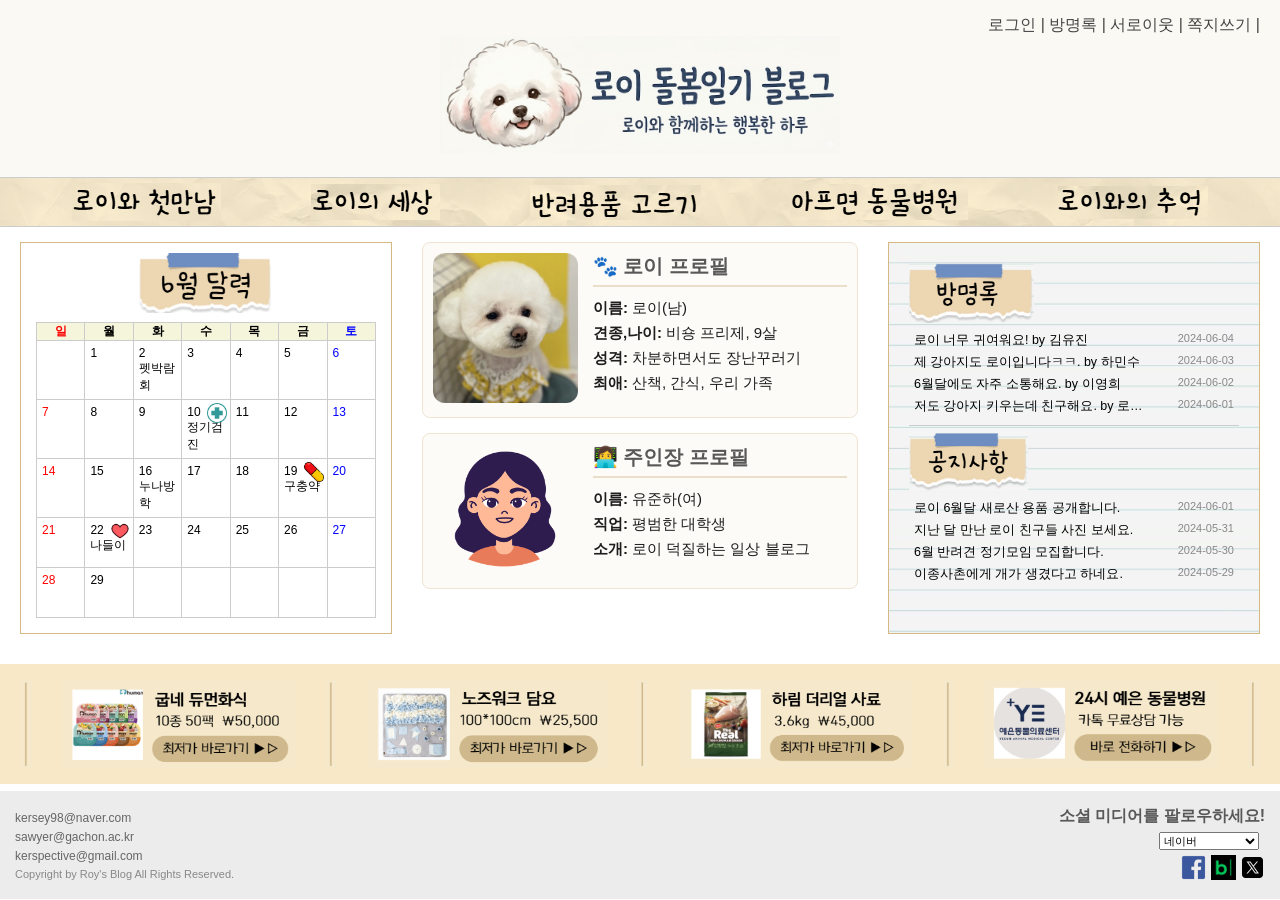
<file: index.html>
<!DOCTYPE html>
<html>
<head>
    <meta charset="UTF-8">
    <meta name="viewport" content="width=device-width, initial-scale=1.0">
    <title>로이 돌봄일기 블로그</title>
    <link rel="stylesheet" href="style.css">
<style>
/* 메인 페이지 전용 스타일 */
.content-wrapper {
    display: flex;       
    flex-wrap: wrap;     
    padding: 15px 20px;
    gap: 20px;           
    box-sizing: border-box;
    align-items: stretch; 
}
/* 💡 세 칸의 비율을 비슷하게 다듬으면서 가운데를 살짝만 늘림 (31% : 38% : 31%) */
.left {
    border: solid 1px #d4b982;
    width: calc((100% - 40px) * 0.31); 
    padding: 10px 15px 15px 15px;
    text-align: center;
    box-sizing: border-box; 
    background-color: #ffffff;
}
.main{
    width: calc((100% - 40px) * 0.38); 
    padding: 0 10px 20px 10px; 
    color: #1d1d1d;
    box-sizing: border-box;
}
.right{
    background-image:url('notebook.png');
    border:solid 1px #d4b982;
    width: calc((100% - 40px) * 0.31); 
    padding: 15px 20px 20px 20px;
    box-sizing: border-box;
}

.main h2{
    margin-bottom:12px;
    color: #585858;
    font-size: 20px;
    border-bottom: 2px solid #eaddca; 
    padding-bottom: 5px;
}
.main ul{
    list-style-type: none; 
    padding-left: 0;
}
.main li {
    margin-bottom: 6px;
    font-size: 15px;
}
.royprofile, .myprofile {
    width: 100%;
    overflow: hidden; 
    background-color: #fdfbf7; 
    padding: 10px;
    border: 1px solid #f0e4d0;
    border-radius: 8px;
}
.royprofile {
    margin-bottom: 15px; 
}
.myprofile {
    clear: both;
}
.main .mainleft{
    float:left;
    width: 35%; 
    text-align: center;
}
.main .mainleft img {
    border-radius: 12px; 
    object-fit: cover;
    max-width: 100%;
}
.main .mainright{
    float: left;
    width: 65%;
    padding-left: 15px; /* 가로폭 축소에 따른 내부 패딩 소폭 최적화 */
}
.right img{
    margin-top:5px;
}

#visitor, #notice {
    width:100%;
}
#visitor li, #notice li {
    display: block;
    width: 100%;
    margin-bottom: 5px; 
    overflow: hidden;
}
/* 💡 글자 크기와 여백을 다듬어 가로폭 축소 시 텍스트가 깨지지 않게 보완 */
#visitor .subject, #notice .subject{
    float:left;
    margin-left:5px;
    font-size: 12.5px;
    white-space: nowrap;
    overflow: hidden;
    text-overflow: ellipsis;
    max-width: 70%; /* 제목이 길어져 날짜 영역을 침범하지 않도록 제한 */
}
#visitor .date, #notice .date{
    float:right;
    margin-right:5px;
    font-size: 11px;
    color: #888888;
}
#visitor ul{
    margin-top:5px;
}
#notice ul{
    margin-top:5px;
}
th{
    background-color:beige;
}
.sunday{
    color:red;
}
.saturday{
    color:blue;
}
table,tr,th,td{
    border-collapse:collapse;
    border:solid 1px #cccccc;
    font-size:12px;
}
table {
    width: 100%;
    margin-top: 5px;
}
td {
    height: 50px;
    width: 14.28%;
    text-align: left;
    vertical-align: top;
    padding: 5px;
}
td.sticker{
    position:relative;
}
.sticker img{
    width:20px;
    position: absolute;
    right: 3px;
    top: 3px;
}

/* ================= 중간 너비 구간 (621px ~ 1024px) 대응 ================= */
@media only screen and (min-width: 621px) and (max-width: 1024px) {
    .content-wrapper {
        gap: 20px !important;
    }
    .left {
        width: calc((100% - 20px) / 2) !important;
    }
    .main {
        width: calc((100% - 20px) / 2) !important;
        padding: 0 !important;
    }
    .right {
        width: 100% !important;
    }
    #visitor .subject, #notice .subject {
        max-width: 80% !important; /* 화면 너비 확장 시 텍스트 표시 영역 확대 */
    }
}

/* ================= 반응형 모바일 설정 (620px 이하) ================= */
@media only screen and (max-width: 620px) {
    .content-wrapper {
        gap: 15px !important;
        padding: 15px 10px !important;
    }
    .left, .main, .right {
        width: 100% !important;
        padding: 10px !important; 
    }
    .main {
        padding: 0 !important;
    }
    #visitor .subject, #notice .subject {
        max-width: 75% !important;
    }
}
</style>
</head>
<body>
<div id="page">
    
    <header style="background-color:#faf9f4;">
        <ul id="top_menu">
            <li>로그인 | </li>
            <li>방명록 | </li>
            <li>서로이웃 | </li>
            <li>쪽지쓰기 | </li>
        </ul>
        
        <div class="logo-container">
            <a href="index.html">
            <img id="logo" src="logo.png">
            </a>
        </div>

        <div class="line"></div>

        <nav style="background-image:url('paper.png');">
            <ul>
                <li><a href="menu01.html"><img src="menu01.png"></a></li>
                <li><a href="menu02.html"><img src="menu02.png"></a></li>
                <li><a href="menu03.html"><img src="menu03.png"></a></li>
                <li><a href="menu04.html"><img src="menu04.png"></a></li>
                <li><a href="menu05.html"><img src="menu05.png"></a></li>
            </ul>
        </nav>
    </header>

    <div class="line2"></div>

    <div class="content-wrapper">
        <div class="left">
            <img src="calender.png" alt="" height="60px">
            <table>
                <tr>
                    <th class="sunday">일</th>
                    <th>월</th>
                    <th>화</th>
                    <th>수</th>
                    <th>목</th>
                    <th>금</th>
                    <th class="saturday">토</th>
                </tr>
                <tr>
                    <td class="sunday"></td>
                    <td>1</td>
                    <td>2<Br>펫박람회</td>
                    <td>3</td>
                    <td>4</td>
                    <td>5</td>
                    <td class="saturday">6</td>
                </tr>
                <tr>
                    <td class="sunday">7</td>
                    <td>8</td>
                    <td>9</td>
                    <td class="sticker">10<br>정기검진<img src="hospital.png" alt=""></td>
                    <td>11</td>
                    <td>12</td>
                    <td class="saturday">13</td>
                </tr>
                <tr>
                    <td class="sunday">14</td>
                    <td>15</td>
                    <td>16<br>누나방학</td>
                    <td>17</td>
                    <td>18</td>
                    <td class="sticker">19<br>구충약<img src="pill.png" alt=""></td>
                    <td class="saturday">20</td>
                </tr>
                <tr>
                    <td class="sunday">21</td>
                    <td class="sticker">22<br>나들이<img src="heart.png" alt=""></td>
                    <td>23</td>
                    <td>24</td>
                    <td>25</td>
                    <td>26</td> 
                    <td class="saturday">27</td>
                </tr>
                <tr>
                    <td class="sunday">28</td>
                    <td>29</td>
                    <td></td>
                    <td></td>
                    <td></td>
                    <td></td>
                    <td class="saturday"></td> 
                </tr>
            </table>
        </div>

        <div class="main">
            <div class="royprofile">
                <div class="mainleft">
                    <img src="mainroy.png" alt="로이 사진" height="150px" style="width:170px;">
                </div>
                <div class="mainright">
                    <h2>🐾 로이 프로필</h2>
                    <ul>
                        <li><strong>이름:</strong> 로이(남)</li>
                        <li><strong>견종,나이:</strong> 비숑 프리제, 9살</li>
                        <li><strong>성격:</strong> 차분하면서도 장난꾸러기</li>
                        <li><strong>최애:</strong> 산책, 간식, 우리 가족</li>
                    </ul>
                </div>
            </div> 
            
            <div class="myprofile">
                <div class="mainleft">
                    <img src="user.png" alt="주인장 사진" height="130px" style="width:115px;">
                </div>
                <div class="mainright">
                    <h2>👩‍💻 주인장 프로필</h2>
                    <ul>
                        <li><strong>이름:</strong> 유준하(여)</li>
                        <li><strong>직업:</strong> 평범한 대학생</li>
                        <li><strong>소개:</strong> 로이 덕질하는 일상 블로그</li>
                    </ul>
                </div>
            </div>
        </div>

        <div class="right">
            <div id="visitor">
                <img src="visitor.png" alt="" height="60px">
                <ul>
                    <li>
                        <div class="subject">로이 너무 귀여워요! by 김유진</div>
                        <div class="date">2024-06-04</div>
                    </li>
                    <li>
                        <div class="subject">제 강아지도 로이입니다ㅋㅋ. by 하민수</div>
                        <div class="date">2024-06-03</div>
                    </li>
                    <li>
                        <div class="subject">6월달에도 자주 소통해요. by 이영희</div>
                        <div class="date">2024-06-02</div>
                    </li>
                    <li>
                        <div class="subject">저도 강아지 키우는데 친구해요. by 로이킴</div>
                        <div class="date">2024-06-01</div>
                    </li>
                </ul>
            </div>

            <div class="line"></div>

            <div id="notice">
                <img src="notice.png" alt="" height="60px">
                <ul>
                    <li>
                        <div class="subject">로이 6월달 새로산 용품 공개합니다.</div>
                        <div class="date">2024-06-01</div>
                    </li>
                    <li>
                        <div class="subject">지난 달 만난 로이 친구들 사진 보세요.</div>
                        <div class="date">2024-05-31</div>
                    </li>
                    <li>
                        <div class="subject">6월 반려견 정기모임 모집합니다.</div>
                        <div class="date">2024-05-30</div>
                    </li>
                    <li>
                        <div class="subject">이종사촌에게 개가 생겼다고 하네요.</div>
                        <div class="date">2024-05-29</div>
                    </li>
                </ul>
            </div> 
        </div>      
    </div>

    <div id="banner">
        <ul>
            <li><img src="banner01.png"></li>
            <li><img src="bannerbar.png"></li>
            <li><img src="banner02.png"></li>
            <li><img src="bannerbar.png"></li>
            <li><img src="banner03.png"></li>
            <li><img src="bannerbar.png"></li>
            <li><img src="banner04.png"></li>
            <li><img src="bannerbar.png"></li>
            <li><img src="banner05.png"></li>
            <li><img src="bannerbar.png"></li>
            <li><img src="banner06.png"></li>
        </ul>
    </div>

    <footer>
        <div id="left">
            <ul id="email">
                <li>kersey98@naver.com</li>
                <li>sawyer@gachon.ac.kr</li>
                <li>kerspective@gmail.com</li>
                <li id="copyright">Copyright by Roy's Blog All Rights Reserved.</li>
            </ul>
        </div>
        <div id="sns">
            <h3>소셜 미디어를 팔로우하세요!</h3>
            <select>
                <option>네이버</option>
                <option>페이스북</option>
                <option>트위터</option>
            </select>
            <div id="icons">
                <img src="facebook.png" alt="">
                <img src="naverblog.png" alt="">
                <img src="x.png" alt="">
            </div>
        </div>
    </footer>
</div>
</body>
</html>
</file>
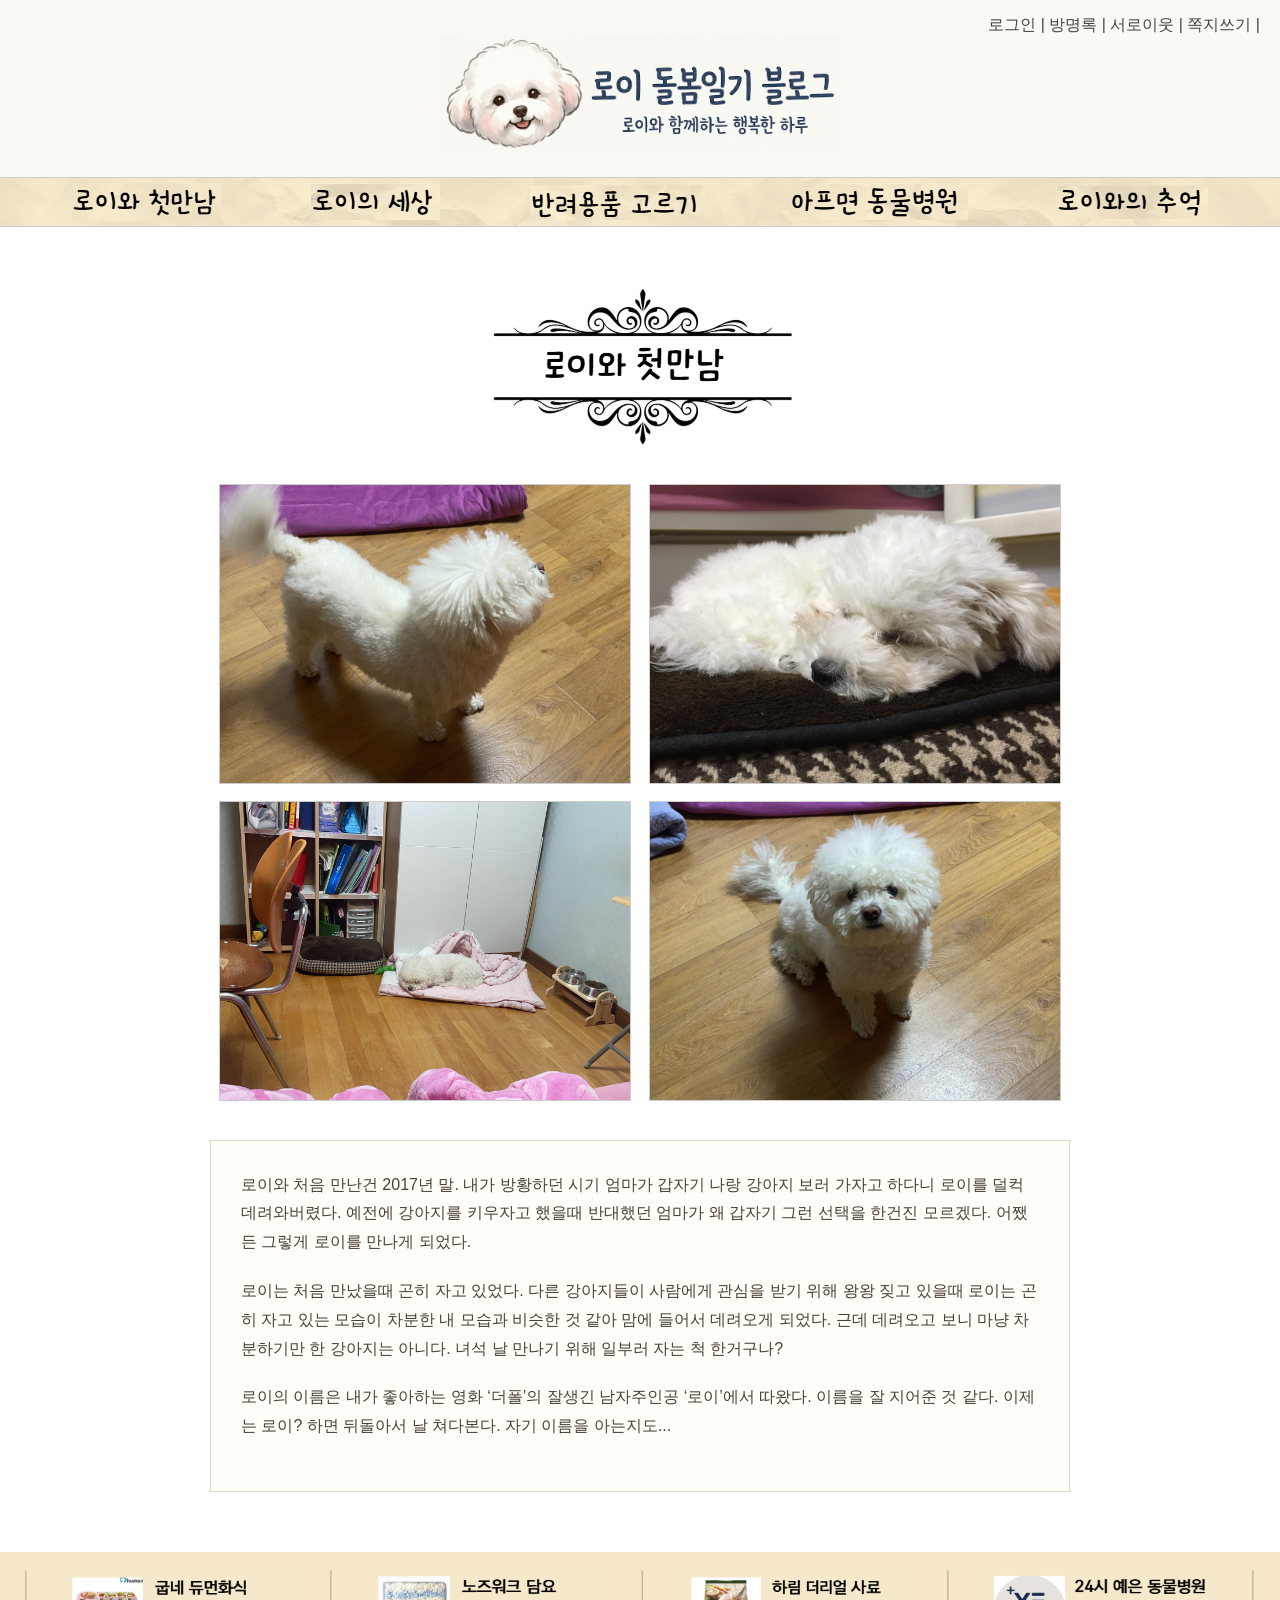
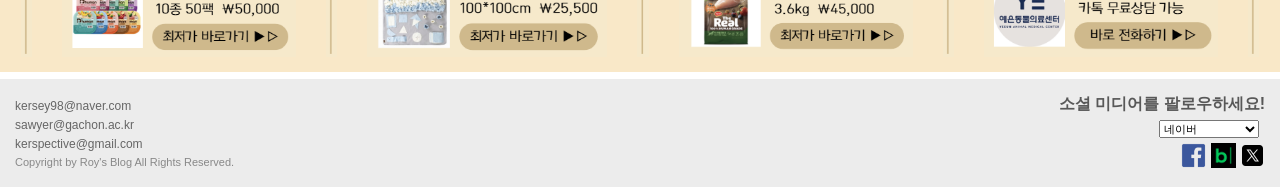
<file: menu01.html>
<!DOCTYPE html>
<html>
<head>
    <meta charset="UTF-8">
    <meta name="viewport" content="width=device-width, initial-scale=1.0">
    <title>로이 돌봄일기 블로그</title>
    <link rel="stylesheet" href="style.css">
<style>
/* ===== 1번 메뉴 전용 독자 스타일 ===== */
.diary-container{
    width: 90%;
    max-width: 900px;
    margin: 40px auto;
    padding: 20px;
}
.diary-title{
    text-align: center;
    font-size: 32px;
    margin-bottom: 20px;
    color: #5b4636;
}
.diary-title img {
    max-width: 100%;  
    height: auto;     
}
.photo-grid{
    overflow: hidden; 
    margin-bottom: 30px;
}
.photo-grid img{
    float: left;
    width: 48%;       
    margin: 1%;       
    height: 300px;
    object-fit: cover;
    border: 1px solid #cccccc;
}
.diary-paper{
    clear: both;      
    background: #fffdf7;
    padding: 30px;
    border: 1px solid #e2d8c7;
    line-height: 1.8;
    font-size: 16px;
    color: #4d4035;
}
.diary-paper p{
    margin-bottom: 20px;
}

/* ================= 1번 메뉴 전용 반응형 모바일 설정 (620px 이하) ================= */
@media only screen and (max-width: 620px) {
    .diary-title img {
        width: 210px !important;  
        height: auto !important;
        margin: 0 auto !important;
        display: block !important;
    }
    .diary-title {
        font-size: 24px !important;
    }
    .diary-container {
        width: 95% !important;
        margin: 20px auto !important;
        padding: 10px !important;
    }
    .diary-paper {
        padding: 20px !important;
        font-size: 15px !important;
    }
}
</style>
</head>
<body>
<div id="page">
    
    <header>
        <ul id="top_menu">
            <li>로그인 | </li>
            <li>방명록 | </li>
            <li>서로이웃 | </li>
            <li>쪽지쓰기 | </li>
        </ul>
        
        <div class="logo-container">
            <a href="index.html">
            <img id="logo" src="logo.png">
            </a>
        </div>

        <div class="line"></div>

        <nav>
            <ul>
                <li><a href="menu01.html"><img src="menu01.png"></a></li>
                <li><a href="menu02.html"><img src="menu02.png"></a></li>
                <li><a href="menu03.html"><img src="menu03.png"></a></li>
                <li><a href="menu04.html"><img src="menu04.png"></a></li>
                <li><a href="menu05.html"><img src="menu05.png"></a></li>
            </ul>
        </nav>
    </header>

    <div class="line2"></div>

    <div class="diary-container">
        <div class="diary-title">
            <img src="subtitle1.png" alt="로이와 첫만남">
        </div>

        <div class="photo-grid">
            <img src="first1.jpg">
            <img src="first2.jpg">
            <img src="first3.jpg">
            <img src="first4.jpg">
        </div>

        <div class="diary-paper">
            <p>
                로이와 처음 만난건 2017년 말. 내가 방황하던 시기 엄마가 갑자기
                나랑 강아지 보러 가자고 하다니 로이를 덜컥 데려와버렸다.
                예전에 강아지를 키우자고 했을때 반대했던 엄마가 왜 갑자기
                그런 선택을 한건진 모르겠다. 어쨌든 그렇게 로이를 만나게 되었다.
            </p>

            <p>
                로이는 처음 만났을때 곤히 자고 있었다. 다른 강아지들이 사람에게
                관심을 받기 위해 왕왕 짖고 있을때 로이는 곤히 자고 있는 모습이
                차분한 내 모습과 비슷한 것 같아 맘에 들어서 데려오게 되었다.
                근데 데려오고 보니 마냥 차분하기만 한 강아지는 아니다. 녀석 날 만나기 위해
                일부러 자는 척 한거구나?
            </p>

            <p>
                로이의 이름은 내가 좋아하는 영화 ‘더폴’의 잘생긴 남자주인공
                ‘로이’에서 따왔다. 이름을 잘 지어준 것 같다. 이제는 로이? 하면
                뒤돌아서 날 쳐다본다. 자기 이름을 아는지도...
            </p>
        </div>
    </div>

    <div id="banner">
        <ul>
            <li><img src="banner01.png"></li>
            <li><img src="bannerbar.png"></li>
            <li><img src="banner02.png"></li>
            <li><img src="bannerbar.png"></li>
            <li><img src="banner03.png"></li>
            <li><img src="bannerbar.png"></li>
            <li><img src="banner04.png"></li>
            <li><img src="bannerbar.png"></li>
            <li><img src="banner05.png"></li>
            <li><img src="bannerbar.png"></li>
            <li><img src="banner06.png"></li>
        </ul>
    </div>

    <footer>
        <div id="left">
            <ul id="email">
                <li>kersey98@naver.com</li>
                <li>sawyer@gachon.ac.kr</li>
                <li>kerspective@gmail.com</li>
                <li id="copyright">Copyright by Roy's Blog All Rights Reserved.</li>
            </ul>
        </div>
        <div id="sns">
            <h3>소셜 미디어를 팔로우하세요!</h3>
            <select>
                <option>네이버</option>
                <option>페이스북</option>
                <option>트위터</option>
            </select>
            <div id="icons">
                <img src="facebook.png" alt="">
                <img src="naverblog.png" alt="">
                <img src="x.png" alt="">
            </div>
        </div>
    </footer>
</div>
</body>
</html>
</file>
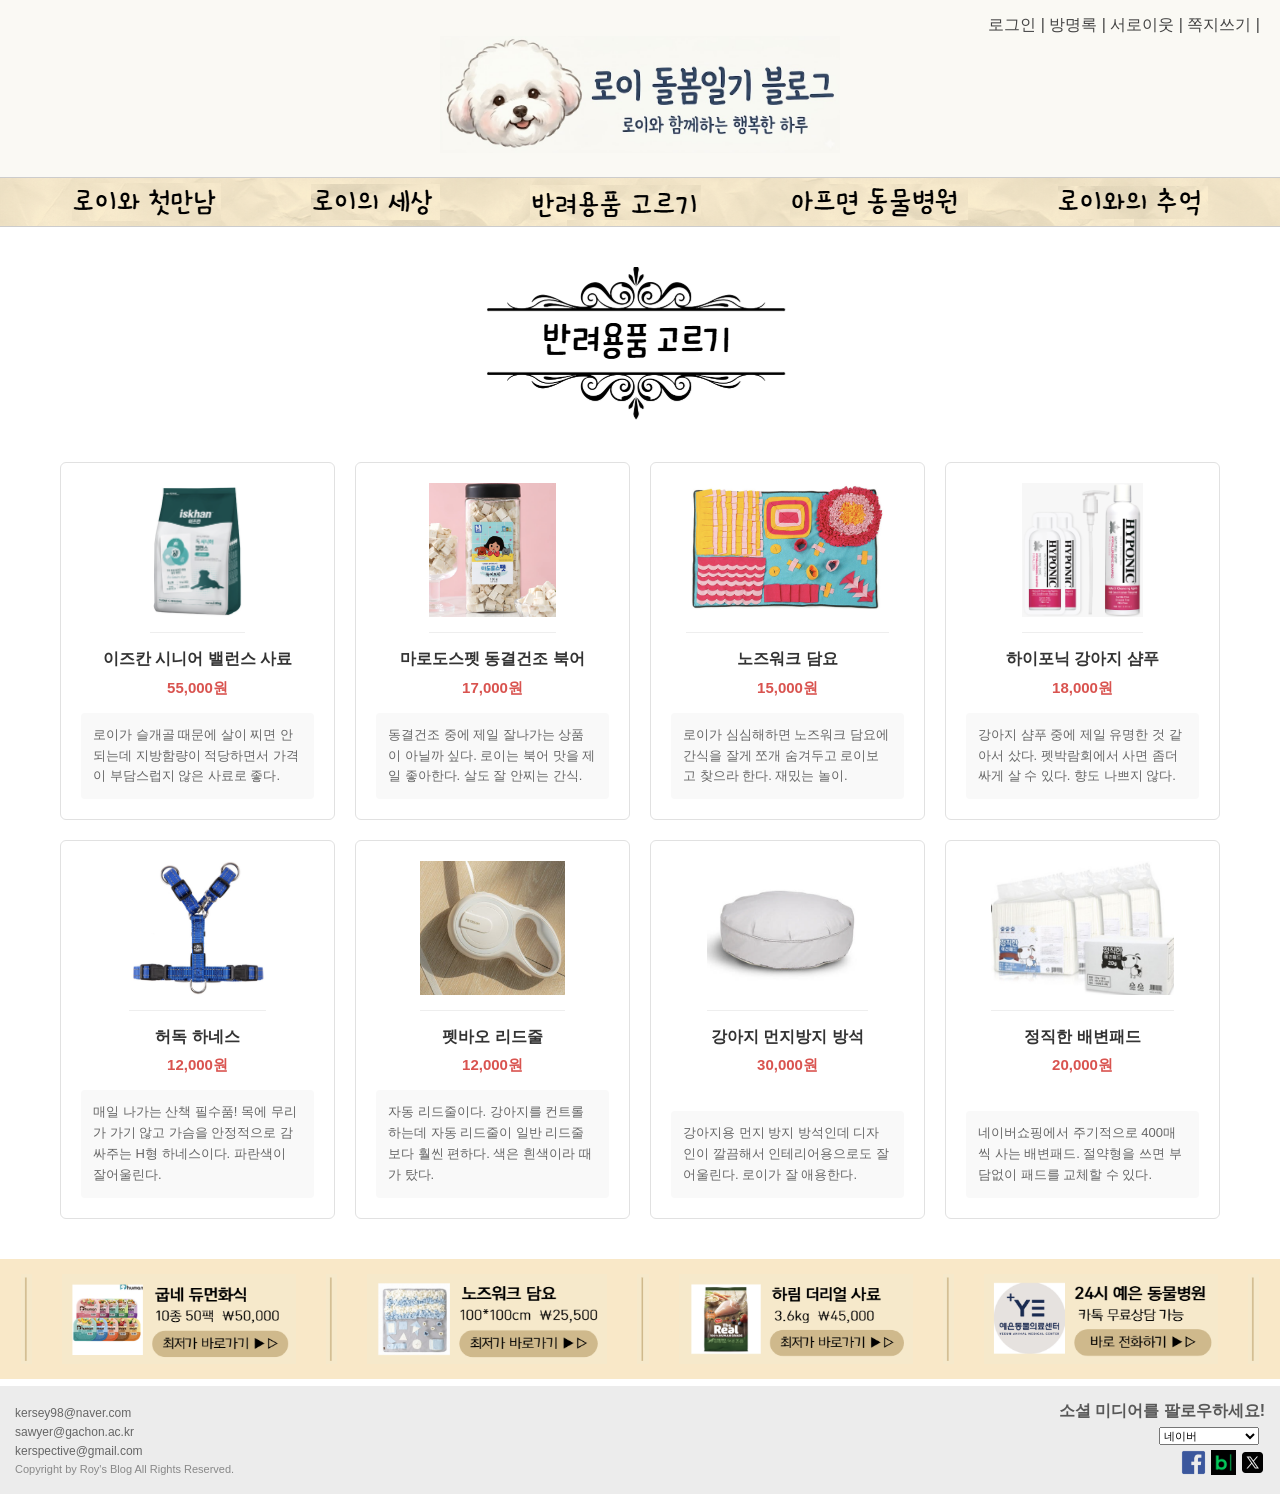
<file: menu03.html>
<!DOCTYPE html>
<html>
<head>
    <meta charset="UTF-8">
    <meta name="viewport" content="width=device-width, initial-scale=1.0">
    <title>로이 돌봄일기 블로그</title>
    <link rel="stylesheet" href="style.css">
<style>
/* ===== 3번 메뉴 전용 독자 스타일 ===== */
.shop-container {
    width: 100%;
    max-width: 1200px; 
    margin: 40px auto;
    padding: 0 20px;
    box-sizing: border-box;
}
.shop-title {
    text-align: center;
    font-size: 32px;
    margin-bottom: 30px;
    color: #333333;
}
.shop-title img {
    max-width: 100%;  
    height: auto;     
}

/* 💡 중구난방이던 간격을 고정 픽셀로 통일 */
.product-list {
    display: flex;
    flex-wrap: wrap;
    gap: 20px; 
    width: 100%;
}

.product-item {
    display: flex;
    flex-direction: column; 
    /* 💡 4열 배치 정밀 계산: (전체 넓이 - 3개의 간격) / 4 */
    width: calc((100% - (20px * 3)) / 4); 
    background-color: #ffffff;
    border: 1px solid #e1e1e1;
    padding: 20px;     
    text-align: center;
    box-sizing: border-box;
    border-radius: 6px;
}
.product-item img {
    max-width: 100%;     
    height: 150px;       
    object-fit: contain; 
    border-bottom: 1px solid #eeeeee;
    margin: 0 auto 15px auto;
    padding-bottom: 15px;
    display: block;
}
.product-name {
    font-size: 16px;   
    font-weight: bold;
    color: #333333;
    margin-bottom: 8px;
    line-height: 1.4;
}
.product-price {
    font-size: 15px;
    color: #d9534f;
    font-weight: bold;
    margin-bottom: 15px;
}
/* 설명 박스 상단 마진 자동 밀어내기 및 여백 일치 */
.product-caption {
    font-size: 13px;   
    line-height: 1.6;
    color: #666666;
    background-color: #f9f9f9;
    padding: 12px;
    border-radius: 4px;
    text-align: left;
    margin-top: auto; 
}

/* ================= 3번 메뉴 전용 태블릿 크기 구간 (621px ~ 1024px) 대응 ================= */
@media only screen and (min-width: 621px) and (max-width: 1024px) {
    .shop-container {
        margin: 30px auto !important;
        padding: 0 20px !important;
    }
    
    .product-list {
        gap: 20px !important; /* 태블릿에서도 일정한 간격 유지 */
    }

    /* 💡 중간 너비에서 정확하게 한 줄에 2개씩(2열) 정렬하는 계산식 */
    .product-item {
        width: calc((100% - 20px) / 2) !important; 
        padding: 20px !important;
    }
    
    .product-item img {
        height: 160px !important;       
    }
    .shop-title img {
        width: 250px !important;
        height: auto !important;
        margin: 0 auto !important;
    }
}

/* ================= 3번 메뉴 전용 모바일 설정 (620px 이하) ================= */
@media only screen and (max-width: 620px) {
    .shop-title img {
        width: 210px !important; 
        height: auto !important;
        margin: 0 auto !important;
        display: block !important;
    }
    .shop-container {
        margin: 20px auto !important;
        padding: 0 15px !important;
    }
    
    .product-list {
        gap: 15px !important; /* 모바일 전용 좁은 간격 적용 */
    }

    /* 💡 모바일에서는 한 줄에 1개씩 깔끔하게 정돈 */
    .product-item {
        width: 100% !important;   
        padding: 15px !important;
    }
    
    .product-item img {
        height: 160px !important;
    }
}
</style>
</head>
<body>
<div id="page">
    
    <header>
        <ul id="top_menu">
            <li>로그인 | </li>
            <li>방명록 | </li>
            <li>서로이웃 | </li>
            <li>쪽지쓰기 | </li>
        </ul>
        
        <div class="logo-container">
            <a href="index.html">
            <img id="logo" src="logo.png">
            </a>
        </div>
        <div class="line"></div>

        <nav>
            <ul>
                <li><a href="menu01.html"><img src="menu01.png"></a></li>
                <li><a href="menu02.html"><img src="menu02.png"></a></li>
                <li><a href="menu03.html"><img src="menu03.png"></a></li>
                <li><a href="menu04.html"><img src="menu04.png"></a></li>
                <li><a href="menu05.html"><img src="menu05.png"></a></li>
            </ul>
        </nav>
    </header>

    <div class="line2"></div>

    <div class="shop-container">
        <div class="shop-title">
            <img src="subtitle3.png">
        </div>

        <div class="product-list">
            <div class="product-item">
                <img src="item1.png" alt="용품1">
                <div class="product-name">이즈칸 시니어 밸런스 사료</div>
                <div class="product-price">55,000원</div>
                <div class="product-caption">
                    로이가 슬개골 때문에 살이 찌면 안되는데 지방함량이 적당하면서 가격이 부담스럽지 않은 사료로 좋다.
                </div>
            </div>

            <div class="product-item">
                <img src="item2.png" alt="용품2">
                <div class="product-name">마로도스펫 동결건조 북어</div>
                <div class="product-price">17,000원</div>
                <div class="product-caption">
                    동결건조 중에 제일 잘나가는 상품이 아닐까 싶다. 로이는 북어 맛을 제일 좋아한다. 살도 잘 안찌는 간식.
                </div>
            </div>

            <div class="product-item">
                <img src="item3.png" alt="용품3">
                <div class="product-name">노즈워크 담요</div>
                <div class="product-price">15,000원</div>
                <div class="product-caption">
                    로이가 심심해하면 노즈워크 담요에 간식을 잘게 쪼개 숨겨두고 로이보고 찾으라 한다. 재밌는 놀이.
                </div>
            </div>

            <div class="product-item">
                <img src="item4.png" alt="용품4">
                <div class="product-name">하이포닉 강아지 샴푸</div>
                <div class="product-price">18,000원</div>
                <div class="product-caption">
                    강아지 샴푸 중에 제일 유명한 것 같아서 샀다. 펫박람회에서 사면 좀더 싸게 살 수 있다. 향도 나쁘지 않다.
                </div>
            </div>

            <div class="product-item">
                <img src="item5.png" alt="용품5">
                <div class="product-name">허독 하네스</div>
                <div class="product-price">12,000원</div>
                <div class="product-caption">
                    매일 나가는 산책 필수품! 목에 무리가 가기 않고 가슴을 안정적으로 감싸주는 H형 하네스이다. 파란색이 잘어울린다.
                </div>
            </div>

            <div class="product-item">
                <img src="item6.png" alt="용품6">
                <div class="product-name">펫바오 리드줄</div>
                <div class="product-price">12,000원</div>
                <div class="product-caption">
                    자동 리드줄이다. 강아지를 컨트롤하는데 자동 리드줄이 일반 리드줄보다 훨씬 편하다. 색은 흰색이라 때가 탔다.
                </div>
            </div>

            <div class="product-item">
                <img src="item7.png" alt="용품7">
                <div class="product-name">강아지 먼지방지 방석</div>
                <div class="product-price">30,000원</div>
                <div class="product-caption">
                    강아지용 먼지 방지 방석인데 디자인이 깔끔해서 인테리어용으로도 잘 어울린다. 로이가 잘 애용한다.
                </div>
            </div>

            <div class="product-item">
                <img src="item8.png" alt="용품8">
                <div class="product-name">정직한 배변패드</div>
                <div class="product-price">20,000원</div>
                <div class="product-caption">
                    네이버쇼핑에서 주기적으로 400매씩 사는 배변패드. 절약형을 쓰면 부담없이 패드를 교체할 수 있다.
                </div>
            </div>
        </div> 
    </div> 

    <div id="banner">
        <ul>
            <li><img src="banner01.png"></li>
            <li><img src="bannerbar.png"></li>
            <li><img src="banner02.png"></li>
            <li><img src="bannerbar.png"></li>
            <li><img src="banner03.png"></li>
            <li><img src="bannerbar.png"></li>
            <li><img src="banner04.png"></li>
            <li><img src="bannerbar.png"></li>
            <li><img src="banner05.png"></li>
            <li><img src="bannerbar.png"></li>
            <li><img src="banner06.png"></li>
        </ul>
    </div>

    <footer>
        <div id="left">
            <ul id="email">
                <li>kersey98@naver.com</li>
                <li>sawyer@gachon.ac.kr</li>
                <li>kerspective@gmail.com</li>
                <li id="copyright">Copyright by Roy's Blog All Rights Reserved.</li>
            </ul>
        </div>
        <div id="sns">
            <h3>소셜 미디어를 팔로우하세요!</h3>
            <select>
                <option>네이버</option>
                <option>페이스북</option>
                <option>트위터</option>
            </select>
            <div id="icons">
                <img src="facebook.png" alt="">
                <img src="naverblog.png" alt="">
                <img src="x.png" alt="">
            </div>
        </div>
    </footer>
</div>
</body>
</html>
</file>
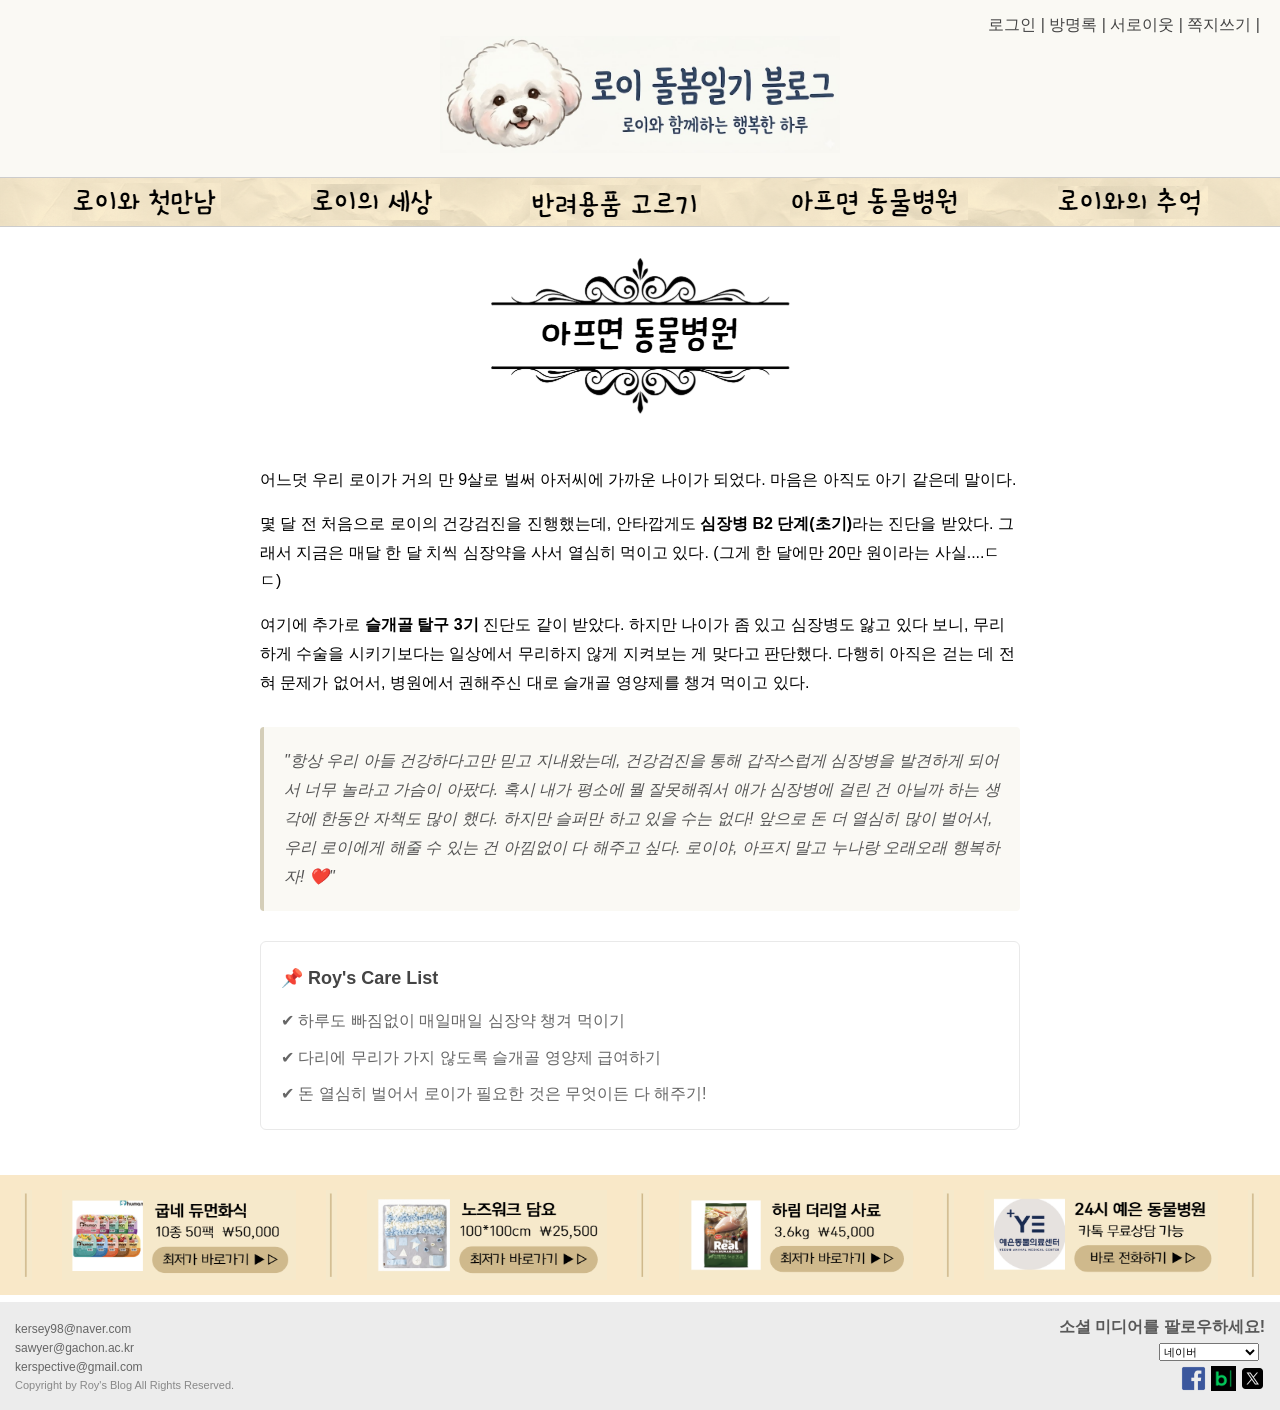
<file: menu04.html>
<!DOCTYPE html>
<html>
<head>
    <meta charset="UTF-8">
    <meta name="viewport" content="width=device-width, initial-scale=1.0">
    <title>로이 돌봄일기 블로그</title>
    <link rel="stylesheet" href="style.css">
<style>
/* ===== 4번 메뉴 전용 독자 스타일 ===== */
.content-wrapper {
    overflow: auto;
    padding-top: 15px;
    max-width: 800px; 
    margin: 0 auto; 
    padding: 30px 20px; 
    line-height: 1.8;
}
.content-wrapper p {
    margin-bottom: 15px;
}

/* 다짐(인용구) 섹션 박스 */
.quote-box {
    background-color: #faf9f4; 
    border-left: 4px solid #d4ceb8; 
    padding: 20px; 
    margin: 30px 0; 
    border-radius: 4px;
}
.quote-box p {
    margin: 0; 
    color: #555555; 
    font-style: italic;
}

/* 케어 리스트 박스 */
.care-box {
    border: 1px solid #e9e9e9; 
    padding: 20px; 
    border-radius: 6px; 
    background-color: #ffffff;
}
.care-box h3 {
    font-size: 18px; 
    color: #444444; 
    margin-bottom: 12px; 
    display: flex; 
    align-items: center;
}
.care-box ul {
    list-style-type: none; 
    padding: 0;
}
.care-box li {
    color: #666666; 
    padding-left: 15px; 
    text-indent: -15px;
}
.care-box li:not(:last-child) {
    margin-bottom: 8px;
}
.care-box li:last-child {
    margin-bottom: 0;
}

.shop-title {
    text-align: center;
    font-size: 32px;
    margin-bottom: 20px;
    color: #333333;
    padding-bottom: 10px;
}
.shop-title img {
    max-width: 100%;  
    height: auto;     
}

/* ================= 4번 메뉴 전용 모바일 설정 (620px 이하) ================= */
@media only screen and (max-width: 620px) {
    .shop-title img {
        width: 210px !important; 
        height: auto !important;
        margin: 0 auto !important;
        display: block !important;
    }
    .shop-title {
        font-size: 24px !important;
    }
    .content-wrapper {
        padding: 20px 15px !important;
    }
}
</style>
</head>
<body>
<div id="page">
    
    <header>
        <ul id="top_menu">
            <li>로그인 | </li>
            <li>방명록 | </li>
            <li>서로이웃 | </li>
            <li>쪽지쓰기 | </li>
        </ul>
        
        <div class="logo-container">
            <a href="index.html">
                <img id="logo" src="logo.png">
            </a>
        </div>

        <div class="line"></div>

        <nav>
            <ul>
                <li><a href="menu01.html"><img src="menu01.png"></a></li>
                <li><a href="menu02.html"><img src="menu02.png"></a></li>
                <li><a href="menu03.html"><img src="menu03.png"></a></li>
                <li><a href="menu04.html"><img src="menu04.png"></a></li>
                <li><a href="menu05.html"><img src="menu05.png"></a></li>
            </ul>
        </nav>
    </header>

    <div class="line2"></div>

    <div class="content-wrapper">
        <div class="shop-title">
            <img src="subtitle4.png">
        </div>
        
        <p>
            어느덧 우리 로이가 거의 만 9살로 벌써 아저씨에 가까운 나이가 되었다. 마음은 아직도 아기 같은데 말이다.
        </p>
        
        <p>
            몇 달 전 처음으로 로이의 건강검진을 진행했는데, 안타깝게도 <strong>심장병 B2 단계(초기)</strong>라는 진단을 받았다. 
            그래서 지금은 매달 한 달 치씩 심장약을 사서 열심히 먹이고 있다. (그게 한 달에만 20만 원이라는 사실....ㄷㄷ)
        </p>
        
        <p>
            여기에 추가로 <strong>슬개골 탈구 3기</strong> 진단도 같이 받았다.
            하지만 나이가 좀 있고 심장병도 앓고 있다 보니, 무리하게 수술을 시키기보다는 일상에서 무리하지 않게 지켜보는 게 맞다고 판단했다.
            다행히 아직은 걷는 데 전혀 문제가 없어서, 병원에서 권해주신 대로 슬개골 영양제를 챙겨 먹이고 있다.
        </p>

        <div class="quote-box">
            <p>
                "항상 우리 아들 건강하다고만 믿고 지내왔는데, 건강검진을 통해 갑작스럽게 심장병을 발견하게 되어서 너무 놀라고 가슴이 아팠다. 
                혹시 내가 평소에 뭘 잘못해줘서 애가 심장병에 걸린 건 아닐까 하는 생각에 한동안 자책도 많이 했다. 
                하지만 슬퍼만 하고 있을 수는 없다! 앞으로 돈 더 열심히 많이 벌어서, 우리 로이에게 해줄 수 있는 건 아낌없이 다 해주고 싶다. 
                로이야, 아프지 말고 누나랑 오래오래 행복하자! ❤️"
            </p>
        </div>

        <div class="care-box">
            <h3>📌 Roy's Care List</h3>
            <ul>
                <li>✔ 하루도 빠짐없이 매일매일 심장약 챙겨 먹이기</li>
                <li>✔ 다리에 무리가 가지 않도록 슬개골 영양제 급여하기</li>
                <li>✔ 돈 열심히 벌어서 로이가 필요한 것은 무엇이든 다 해주기!</li>
            </ul>
        </div>
    </div>

    <div id="banner">
        <ul>
            <li><img src="banner01.png"></li>
            <li><img src="bannerbar.png"></li>
            <li><img src="banner02.png"></li>
            <li><img src="bannerbar.png"></li>
            <li><img src="banner03.png"></li>
            <li><img src="bannerbar.png"></li>
            <li><img src="banner04.png"></li>
            <li><img src="bannerbar.png"></li>
            <li><img src="banner05.png"></li>
            <li><img src="bannerbar.png"></li>
            <li><img src="banner06.png"></li>
        </ul>
    </div>

    <footer>
        <div id="left">
            <ul id="email">
                <li>kersey98@naver.com</li>
                <li>sawyer@gachon.ac.kr</li>
                <li>kerspective@gmail.com</li>
                <li id="copyright">Copyright by Roy's Blog All Rights Reserved.</li>
            </ul>
        </div>
        <div id="sns">
            <h3>소셜 미디어를 팔로우하세요!</h3>
            <select>
                <option>네이버</option>
                <option>페이스북</option>
                <option>트위터</option>
            </select>
            <div id="icons">
                <img src="facebook.png" alt="">
                <img src="naverblog.png" alt="">
                <img src="x.png" alt="">
            </div>
        </div>
    </footer>
</div>
</body>
</html>
</file>
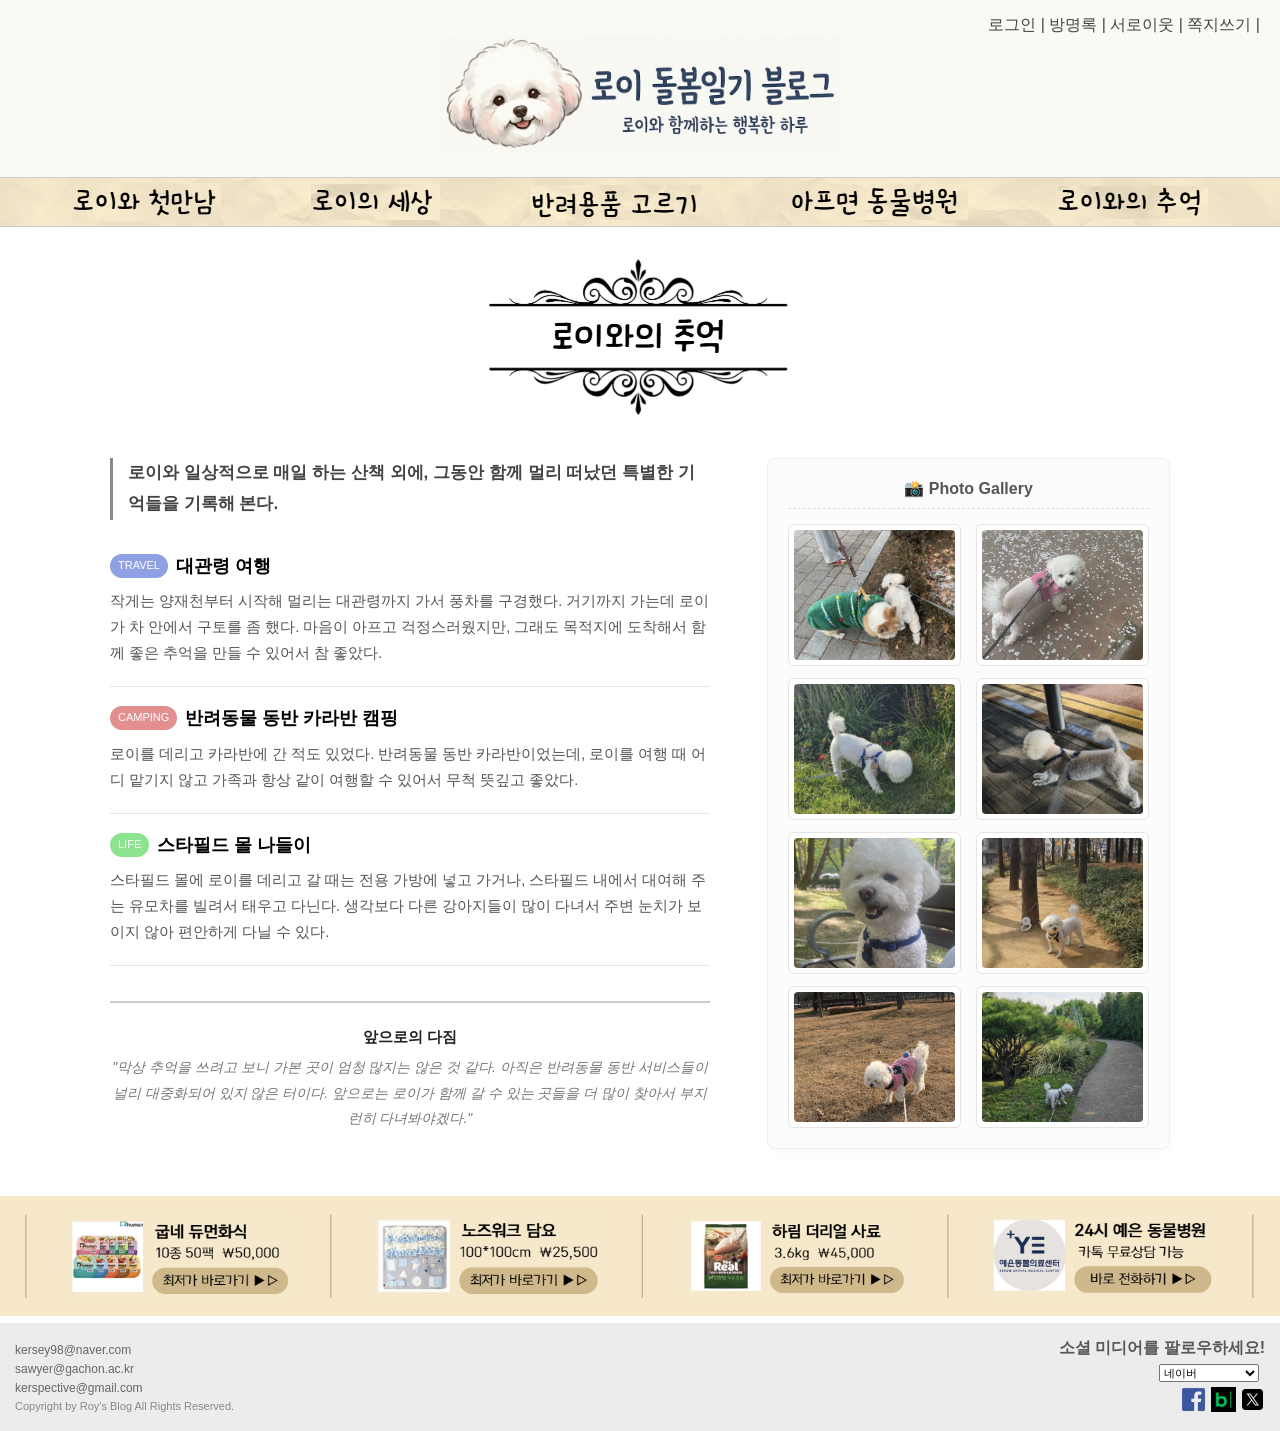
<file: menu05.html>
<!DOCTYPE html>
<html>
<head>
    <meta charset="UTF-8">
    <meta name="viewport" content="width=device-width, initial-scale=1.0">
    <title>로이 돌봄일기 블로그</title>
    <link rel="stylesheet" href="style.css">
<style>
/* ===== 5번 메뉴 전용 독자 스타일 ===== */
.content-wrapper {
    overflow: auto;
    padding-top: 15px;
    max-width: 1100px;
    margin: 0 auto;
    padding: 30px 20px;
}
.story-container {
    float: left;
    width: 58%;
    line-height: 1.8;
    padding-right: 15px;
}
.story-container .intro-text {
    font-size: 17px;
    color: #444444;
    margin-bottom: 30px;
    font-weight: bold;
    border-left: 3px solid #888888;
    padding-left: 15px;
}
.magazine-row {
    margin-bottom: 15px;
    padding-bottom: 20px;
    border-bottom: 1px solid #e8e6df;
}
.magazine-row h3 {
    font-size: 18px;
    margin-bottom: 6px;
    display: flex;
    align-items: center;
}
.magazine-row h3 .tag {
    font-size: 11px;
    font-weight: normal;
    color: #ffffff;
    padding: 2px 8px;
    border-radius: 20px;
    margin-right: 8px;
}
.tag-blue { background-color: #8fa0e4; }
.tag-red { background-color: #e48f8f; }
.tag-green { background-color: #8de48f; }

.magazine-row p {
    font-size: 14.5px;
    color: #555555;
    margin-bottom: 0;
}
.epilogue-section {
    margin-top: 35px;
    padding: 20px 0;
    border-top: 2px double #cccccc;
    text-align: center;
}
.epilogue-section h3 {
    font-size: 15px;
    color: #222222;
    margin-bottom: 5px;
}
.epilogue-section p {
    font-size: 14px;
    color: #777777;
    font-style: italic;
    margin-bottom: 0;
}
.gallery-container {
    float: right;
    width: 38%;
    background-color: #fcfcfc;
    border: 1px solid #eeeeee;
    padding: 20px;
    border-radius: 8px;
    box-shadow: 0 4px 6px rgba(0,0,0,0.02);
}
.gallery-title {
    font-size: 16px;
    color: #555555;
    margin-bottom: 15px;
    text-align: center;
    border-bottom: 1px dashed #dddddd;
    padding-bottom: 10px;
}
.grid-box {
    display: flex;
    flex-wrap: wrap;
    gap: 12px;
    justify-content: space-between;
}
.grid-item {
    width: 48%;
    border: 1px solid #e5e5e5;
    border-radius: 6px;
    padding: 5px;
    background: #ffffff;
    text-align: center;
    box-sizing: border-box; 
}
.grid-item img {
    width: 100%;
    height: 130px;
    object-fit: cover;
    display: block;
    border-radius: 4px;
}
.clear-fix {
    clear: both;
}
.shop-title {
    text-align: center;
    font-size: 32px;
    margin-bottom: 20px;
    color: #333333;
    padding-bottom: 10px;
}
.shop-title img {
    max-width: 100%;  
    height: auto;     
}

/* ================= 5번 메뉴 전용 태블릿 크기 구간 (621px ~ 1024px) 대응 ================= */
@media only screen and (min-width: 621px) and (max-width: 1024px) {
    .content-wrapper {
        max-width: 100% !important;
        padding: 20px !important;
    }
    .story-container, 
    .gallery-container {
        float: none !important;
        width: 100% !important;
        padding-right: 0 !important;
        margin-bottom: 35px !important;
    }
    .shop-title img {
        width: 250px !important;
        height: auto !important;
        margin: 0 auto !important;
    }
    .gallery-container .grid-box {
        display: flex !important;
        flex-wrap: wrap !important;
        justify-content: flex-start !important;
        gap: 2% !important; 
    }
    .gallery-container .grid-item {
        width: 23.5% !important; 
        margin-bottom: 15px !important;
    }
    .gallery-container .grid-item img {
        width: 100% !important;
        height: 150px !important;
        object-fit: cover !important;
    }
}

/* ================= 5번 메뉴 전용 모바일 설정 (620px 이하) ================= */
@media only screen and (max-width: 620px) {
    .shop-title img {
        width: 210px !important; 
        height: auto !important;
        margin: 0 auto !important;
        display: block !important;
    }
    .shop-title {
        font-size: 24px !important;
    }
    .story-container, .gallery-container {
        width: 100% !important;
        float: none !important;
        margin-bottom: 25px !important;
        padding-right: 0 !important;
    }
    .gallery-container .grid-box {
        display: flex !important;
        flex-wrap: wrap !important;
        justify-content: flex-start !important; 
        gap: 4% !important;                    
    }
    .gallery-container .grid-item {
        width: 48% !important;                 
        margin-bottom: 12px !important;
    }
    .gallery-container .grid-item img {
        height: 140px !important;              
    }
}
</style>
</head>
<body>
<div id="page">
    
    <header>
        <ul id="top_menu">
            <li>로그인 | </li>
            <li>방명록 | </li>
            <li>서로이웃 | </li>
            <li>쪽지쓰기 | </li>
        </ul>
        
        <div class="logo-container">
            <a href="index.html">
            <img id="logo" src="logo.png">
            </a>
        </div>

        <div class="line"></div>

        <nav>
            <ul>
                <li><a href="menu01.html"><img src="menu01.png"></a></li>
                <li><a href="menu02.html"><img src="menu02.png"></a></li>
                <li><a href="menu03.html"><img src="menu03.png"></a></li>
                <li><a href="menu04.html"><img src="menu04.png"></a></li>
                <li><a href="menu05.html"><img src="menu05.png"></a></li>
            </ul>
        </nav>
    </header>

    <div class="line2"></div>

    <div class="content-wrapper">
        <div class="shop-title">
            <img src="subtitle5.png">
        </div>

        <div class="story-container">
            <p class="intro-text">
                로이와 일상적으로 매일 하는 산책 외에, 그동안 함께 멀리 떠났던 특별한 기억들을 기록해 본다.
            </p>

            <div class="magazine-row">
                <h3><span class="tag tag-blue">TRAVEL</span> 대관령 여행</h3>
                <p>
                    작게는 양재천부터 시작해 멀리는 대관령까지 가서 풍차를 구경했다. 거기까지 가는데 로이가 차 안에서 구토를 좀 했다. 
                    마음이 아프고 걱정스러웠지만, 그래도 목적지에 도착해서 함께 좋은 추억을 만들 수 있어서 참 좋았다.
                </p>
            </div>

            <div class="magazine-row">
                <h3><span class="tag tag-red">CAMPING</span> 반려동물 동반 카라반 캠핑</h3>
                <p>
                    로이를 데리고 카라반에 간 적도 있었다. 반려동물 동반 카라반이었는데, 
                    로이를 여행 때 어디 맡기지 않고 가족과 항상 같이 여행할 수 있어서 무척 뜻깊고 좋았다.
                </p>
            </div>

            <div class="magazine-row">
                <h3><span class="tag tag-green">LIFE</span> 스타필드 몰 나들이</h3>
                <p>
                    스타필드 몰에 로이를 데리고 갈 때는 전용 가방에 넣고 가거나, 스타필드 내에서 대여해 주는 유모차를 빌려서 태우고 다닌다.
                    생각보다 다른 강아지들이 많이 다녀서 주변 눈치가 보이지 않아 편안하게 다닐 수 있다.
                </p>
            </div>

            <div class="epilogue-section">
                <h3> 앞으로의 다짐</h3>
                <p>
                    "막상 추억을 쓰려고 보니 가본 곳이 엄청 많지는 않은 것 같다.
                    아직은 반려동물 동반 서비스들이 널리 대중화되어 있지 않은 터이다.
                    앞으로는 로이가 함께 갈 수 있는 곳들을 더 많이 찾아서 부지런히 다녀봐야겠다."
                </p>
            </div>
        </div>

        <div class="gallery-container">
            <h3 class="gallery-title">📸 Photo Gallery</h3>
            
            <div class="grid-box">
                <div class="grid-item"><img src="travel1.png"></div>
                <div class="grid-item"><img src="travel2.png"></div>
                <div class="grid-item"><img src="travel3.png"></div>
                <div class="grid-item"><img src="travel4.png"></div>
                <div class="grid-item"><img src="travel5.png"></div>
                <div class="grid-item"><img src="travel6.png"></div>
                <div class="grid-item"><img src="travel7.png"></div>
                <div class="grid-item"><img src="travel8.png"></div>
            </div>
        </div>

        <div class="clear-fix"></div>
    </div>
    
    <div id="banner">
        <ul>
            <li><img src="banner01.png"></li>
            <li><img src="bannerbar.png"></li>
            <li><img src="banner02.png"></li>
            <li><img src="bannerbar.png"></li>
            <li><img src="banner03.png"></li>
            <li><img src="bannerbar.png"></li>
            <li><img src="banner04.png"></li>
            <li><img src="bannerbar.png"></li>
            <li><img src="banner05.png"></li>
            <li><img src="bannerbar.png"></li>
            <li><img src="banner06.png"></li>
        </ul>
    </div>
    
    <footer>
        <div id="left">
            <ul id="email">
                <li>kersey98@naver.com</li>
                <li>sawyer@gachon.ac.kr</li>
                <li>kerspective@gmail.com</li>
                <li id="copyright">Copyright by Roy's Blog All Rights Reserved.</li>
            </ul>
        </div>
        <div id="sns">
            <h3>소셜 미디어를 팔로우하세요!</h3>
            <select>
                <option>네이버</option>
                <option>페이스북</option>
                <option>트위터</option>
            </select>
            <div id="icons">
                <img src="facebook.png" alt="">
                <img src="naverblog.png" alt="">
                <img src="x.png" alt="">
            </div>
        </div>
    </footer>
</div>
</body>
</html>
</file>
<file: style.css>
/* ==========================================================================
   [공통 스타일시트] style.css - 로이 돌봄일기 블로그
   ========================================================================== */

/* 1. 기본 초기화 및 레이아웃 */
* {
    box-sizing: border-box;
    margin: 0;
    padding: 0;
}
body {
    font-family: "맑은 고딕", sans-serif;
    font-size: 16px;
    color: #000000;
}
ul {
    list-style-type: none;
    margin: 0;
    padding: 0;
}
#page {
    width: 100%;
    margin: 0 auto;
}
.line {
    margin-top: 10px;
    border-top: solid 1px #cccccc;
}
.line2 {
    border-top: solid 1px #cccccc;
}

/* 2. 헤더 및 네비게이션 영역 */
header {
    background-color: #faf9f4;
}
header #top_menu {
    float: right;
    margin: 15px 20px 0 0;
}
header #top_menu li {
    display: inline;
    color: #444444;
}
.logo-container {
    display: flex;
    flex-direction: column;  
    align-items: center;     
    justify-content: center;      
    clear: both;            
}
.logo-container #logo {
    width: 400px;
    max-width: 100%;
    margin-bottom: 10px;
}
header nav {
    width: 100%;
    display: block;
    background-image: url('paper.png');
}
header nav ul {
    display: flex;             
    justify-content: center;   
    gap: 7%;                   
    align-items: center;       
    flex-wrap: nowrap;         
    padding: 5px 0; 
}
header nav li {
    flex-shrink: 1;            
    min-width: 0;              
}
header nav li img {
    width: 100%;               
    max-width: 200px;          
    height: auto;              
    display: block; 
}

/* 3. 중간 광고 배너 영역 */
#banner {
    width: 100%;
    clear: both; 
    height: 120px;
    background-color: #f9e8c8;
    margin-top: 15px;
    overflow: hidden; 
}
#banner ul {
    list-style: none;
    padding: 0;
    margin: 0;
    width: 100%;
    height: 100%;
    display: flex;
    justify-content: center;
    align-items: center;
    flex-wrap: nowrap;
}
#banner li {
    display: flex;
    align-items: center;
    margin: 0 15px;
}
#banner li img {
    max-height: 90px;
    width: auto;
    display: block;
}

/* 4. 푸터 영역 */
footer {
    clear: both; 
    background-color: #ececec;
    padding: 15px;
    margin-top: 7px;
    color: #666666;
    overflow: hidden; 
}
footer #left {
    float: left;
}
footer #sns {
    float: right;
}
footer #email li {
    margin-top: 5px;
}
footer #copyright {
    margin-top: 10px;
    font-size: 11px;
    color: #888888;
}
footer #sns h3 {
    margin-top: 0;
    margin-bottom: 0;
    font-size: 16px;
    color: #585858;
}
footer #sns select {
    margin: 5px 0 0 100px;
    width: 100px;
    height: 18px;
    font-size: 11px;
}
footer #icons {
    margin-top: 5px;
    text-align: right;
}
footer #icons img {
    width: 25px;
}
footer li {
    font-size: 12px;
}

/* 5. 공통 모바일 반응형 설정 (620px 이하) */
@media only screen and (max-width: 620px) {
    header #top_menu {
        margin: 10px 10px 0 0 !important;
    }
    header #top_menu li {
        font-size: 12px !important;       
        color: #666666 !important;
    }
    #banner {
        height: auto !important;      
        padding: 15px 10px !important; 
    }
    #banner ul {
        flex-wrap: wrap !important;   
        gap: 10px !important;         
    }
    #banner li {
        margin: 0 !important;         
        flex: 1 1 calc(33.33% - 10px) !important; 
        justify-content: center !important;
    }
    #banner li img {
        max-height: 50px !important;  
        width: 100% !important;
        object-fit: contain !important;          
    }
    #banner li:has(img[src="bannerbar.png"]) {
        display: none !important;
    }
    footer {
        display: flex !important;
        justify-content: space-between !important;
        align-items: flex-start !important;
        padding: 15px 10px !important;
    }
    footer #left, footer #sns {
        float: none !important;
        width: 48% !important;
    }
    footer #email li {
        font-size: 11px !important;
        word-break: break-all;
    }
    footer #sns h3 {
        font-size: 13px !important;
    }
    footer #sns select {
        margin: 5px 0 0 0 !important;
        width: 100% !important;
    }
    footer #icons {
        text-align: right !important;
        margin-top: 8px !important;
    }
}
</file>
